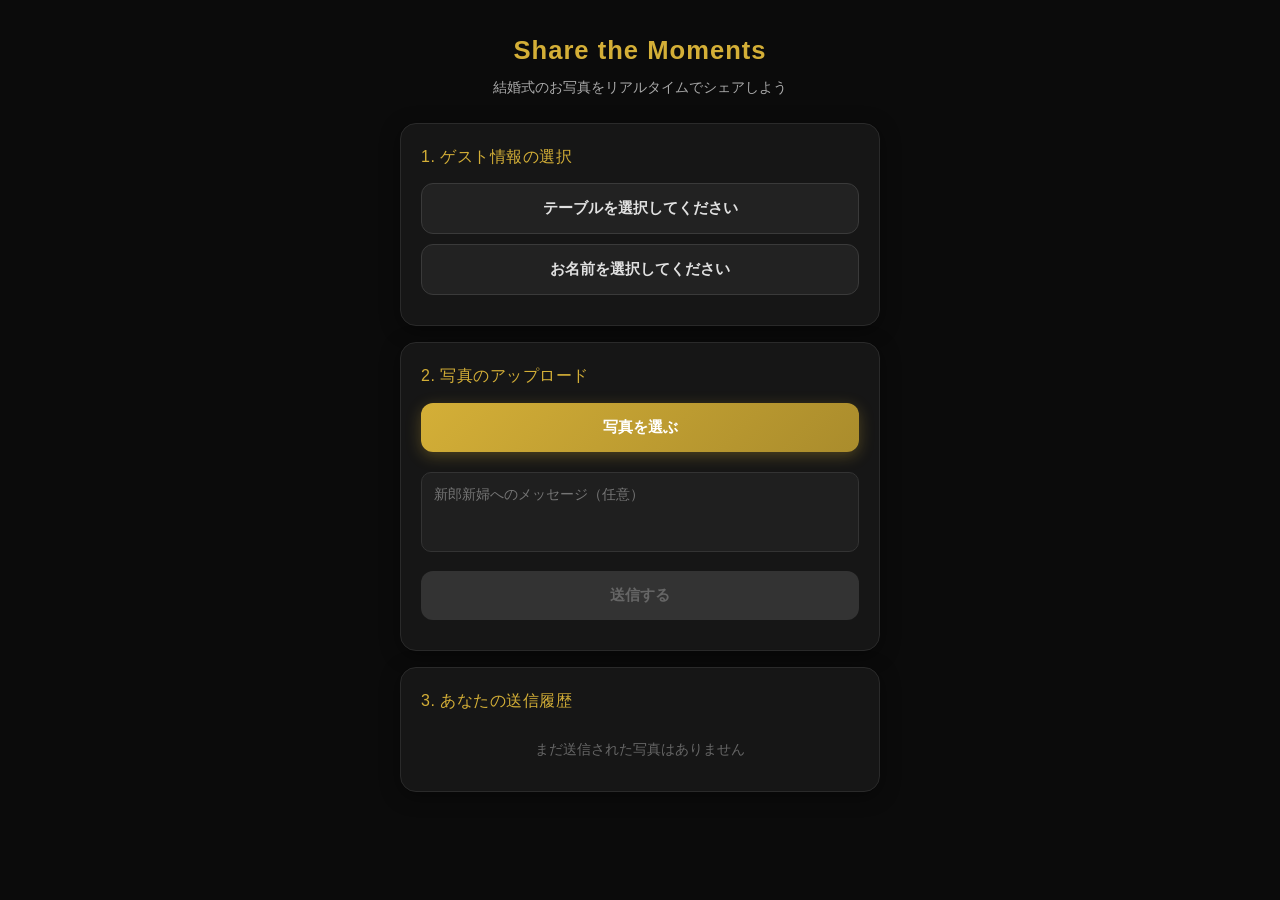
<file: index.html>
<!DOCTYPE html>
<html lang="ja">
<head>
  <meta charset="UTF-8">
  <meta name="viewport" content="width=device-width, initial-scale=1.0">
  <title>Share the Moments</title>
  <!-- PWA用マニフェスト -->
  <link rel="manifest" href="./manifest.json">
  <!-- 共通スタイル -->
  <link rel="stylesheet" href="./css/style.css">
</head>
<body>

  <div class="app-container">
    <header>
      <h1>Share the Moments</h1>
      <p>結婚式のお写真をリアルタイムでシェアしよう</p>
    </header>

    <main>
      <!-- ゲスト情報選択セクション -->
      <section class="card">
        <h2>1. ゲスト情報の選択</h2>
        <button id="tableSelectBtn" class="btn-secondary">テーブルを選択してください</button>
        <button id="guestSelectBtn" class="btn-secondary">お名前を選択してください</button>
      </section>

      <!-- 写真アップロードセクション -->
      <section class="card">
        <h2>2. 写真のアップロード</h2>
        <input type="file" id="photoInput" accept="image/*" multiple style="display: none;">
        <button id="selectPhotoBtn" class="btn-primary">写真を選ぶ</button>
        <div id="previewContainer"></div>
        <textarea id="userMessage" placeholder="新郎新婦へのメッセージ（任意）"></textarea>
        <button id="uploadBtn" class="btn-primary" disabled>送信する</button>
      </section>

      <!-- 送信履歴セクション -->
      <section class="card">
        <h2>3. あなたの送信履歴</h2>
        <div id="historyContainer">
          <p class="no-history-text">まだ送信された写真はありません</p>
        </div>
      </section>
    </main>
  </div>

  <!-- モーダル各種（テーブル選択・ゲスト名選択・PWAインストール用） -->
  <div id="tableModal" class="modal" style="display: none;">
    <div class="modal-content">
      <h3>テーブル番号を選択</h3>
      <div id="tableList"></div>
    </div>
  </div>

  <div id="guestModal" class="modal" style="display: none;">
    <div class="modal-content">
      <h3>お名前を選択</h3>
      <div id="guestList"></div>
    </div>
  </div>

  <div id="pwaInstallModal" class="modal" style="display: none;">
    <div class="modal-content">
      <h3>ホーム画面に追加</h3>
      <p>このアプリをホーム画面に追加すると、より便利にご利用いただけます。</p>
      <button id="pwaInstallYes" class="btn-primary">はい（追加する）</button>
      <button id="pwaInstallNo" class="btn-secondary">今はしない</button>
    </div>
  </div>

  <!-- アプリのメインコントローラーをES Modulesとして読み込み -->
  <script type="module" src="./js/main.js"></script>
</body>
</html>
</file>
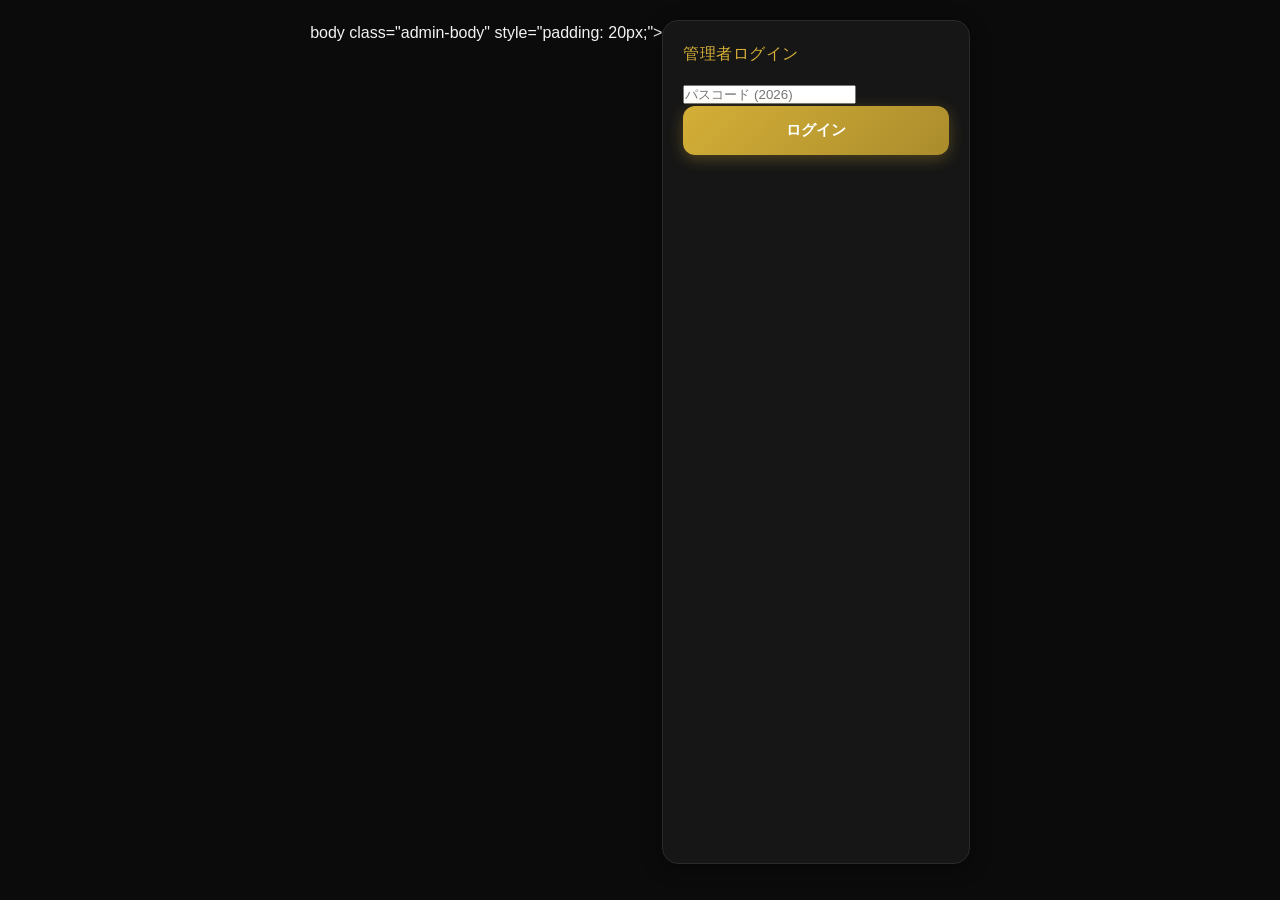
<file: admin.html>
<!DOCTYPE html>
<html lang="ja">
<head>
  <meta charset="UTF-8">
  <meta name="viewport" content="width=device-width, initial-scale=1.0">
  <title>Admin - Share the Moments</title>
  <link rel="stylesheet" href="./css/style.css">
</head>
body class="admin-body" style="padding: 20px;">
  <div id="authScreen" class="card">
    <h2>管理者ログイン</h2>
    <input type="password" id="passcodeInput" placeholder="パスコード (2026)">
    <button id="loginBtn" class="btn-primary">ログイン</button>
  </div>

  <div id="adminMainScreen" style="display: none;">
    <div class="card">
      <h2>管理者コンソール</h2>
      <button id="logoutBtn" class="btn-secondary">ログアウト</button>
      <hr style="margin: 15px 0; border-color: #333;">
      <h3>サイネージ機能 制御</h3>
      <label><input type="checkbox" id="signageToggle"> サイネージ利用を有効にする</label>
      <button id="saveSettingsBtn" class="btn-primary" style="margin-top: 10px;">設定を保存</button>
    </div>
  </div>
  <script type="module" src="./js/admin.js"></script>
</body>
</html>
</file>
<file: css/style.css>
/* ===================================================================== */
/* 🎨 ウェディングアプリ用 上質デザインスタイル / css/style.css          */
/* ===================================================================== */

* {
  box-sizing: border-box;
  margin: 0;
  padding: 0;
}

body {
  font-family: -apple-system, BlinkMacSystemFont, "Segoe UI", Roboto, "Helvetica Neue", Arial, sans-serif;
  background-color: #0b0b0b;
  color: #f3f3f3;
  line-height: 1.6;
  padding: 20px;
  display: flex;
  justify-content: center;
  min-height: 100vh;
}

.app-container {
  width: 100%;
  max-width: 480px; /* スマホで見やすい美しい幅に調整 */
  margin: 0 auto;
  padding-bottom: 50px;
}

header {
  text-align: center;
  margin-bottom: 24px;
  padding-top: 10px;
}

header h1 {
  font-size: 1.6rem;
  color: #d4af37; /* 上品なゴールドカラー */
  margin-bottom: 6px;
  letter-spacing: 1px;
}

header p {
  font-size: 0.85rem;
  color: #aaa;
}

.card {
  background: #161616;
  border: 1px solid #2a2a2a;
  border-radius: 16px;
  padding: 20px;
  margin-bottom: 16px;
  box-shadow: 0 4px 20px rgba(0, 0, 0, 0.4);
}

.card h2 {
  font-size: 1rem;
  margin-bottom: 14px;
  color: #d4af37;
  font-weight: 500;
  letter-spacing: 0.5px;
}

button {
  width: 100%;
  padding: 14px;
  border: none;
  border-radius: 12px;
  font-size: 0.95rem;
  font-weight: 600;
  cursor: pointer;
  margin-bottom: 10px;
  transition: all 0.2s ease;
}

button:active {
  transform: scale(0.98);
}

.btn-primary {
  background: linear-gradient(135deg, #d4af37 0%, #aa8c2c 100%);
  color: #fff;
  box-shadow: 0 4px 15px rgba(212, 175, 55, 0.3);
}

.btn-primary:disabled {
  background: #333;
  color: #666;
  box-shadow: none;
  cursor: not-allowed;
}

.btn-secondary {
  background: #222;
  color: #e0e0e0;
  border: 1px solid #3a3a3a;
}

.btn-secondary:hover {
  background: #2a2a2a;
  border-color: #d4af37;
}

textarea {
  width: 100%;
  height: 80px;
  padding: 12px;
  background: #1f1f1f;
  border: 1px solid #333;
  border-radius: 10px;
  color: #fff;
  resize: none;
  margin-bottom: 12px;
  font-size: 0.9rem;
}

textarea:focus {
  outline: none;
  border-color: #d4af37;
}

/* プレビュー表示エリア */
#previewContainer {
  margin-bottom: 10px;
  font-size: 0.85rem;
  color: #d4af37;
  text-align: center;
}

/* モダル共通スタイル */
.modal {
  position: fixed;
  top: 0;
  left: 0;
  width: 100%;
  height: 100%;
  background: rgba(0, 0, 0, 0.8);
  backdrop-filter: blur(4px);
  display: flex;
  align-items: center;
  justify-content: center;
  z-index: 1000;
}

.modal-content {
  background: #181818;
  padding: 24px;
  border-radius: 20px;
  width: 85%;
  max-width: 360px;
  border: 1px solid #333;
  box-shadow: 0 10px 30px rgba(0,0,0,0.8);
  max-height: 80vh;
  overflow-y: auto;
}

.modal-content h3 {
  margin-bottom: 16px;
  font-size: 1.1rem;
  color: #d4af37;
  text-align: center;
}

/* 履歴カード */
.history-card {
  display: flex;
  gap: 12px;
  background: #1f1f1f;
  padding: 10px;
  border-radius: 12px;
  margin-bottom: 10px;
  align-items: center;
  border: 1px solid #2a2a2a;
}

.history-img-wrapper img {
  width: 65px;
  height: 65px;
  object-fit: cover;
  border-radius: 8px;
}

.history-info {
  font-size: 0.85rem;
  overflow: hidden;
}

.history-date {
  color: #888;
  display: block;
  margin-bottom: 4px;
  font-size: 0.75rem;
}

.history-msg {
  color: #ddd;
  word-break: break-all;
}

.no-history-text {
  text-align: center;
  color: #666;
  font-size: 0.9rem;
  padding: 10px;
}
</file>
